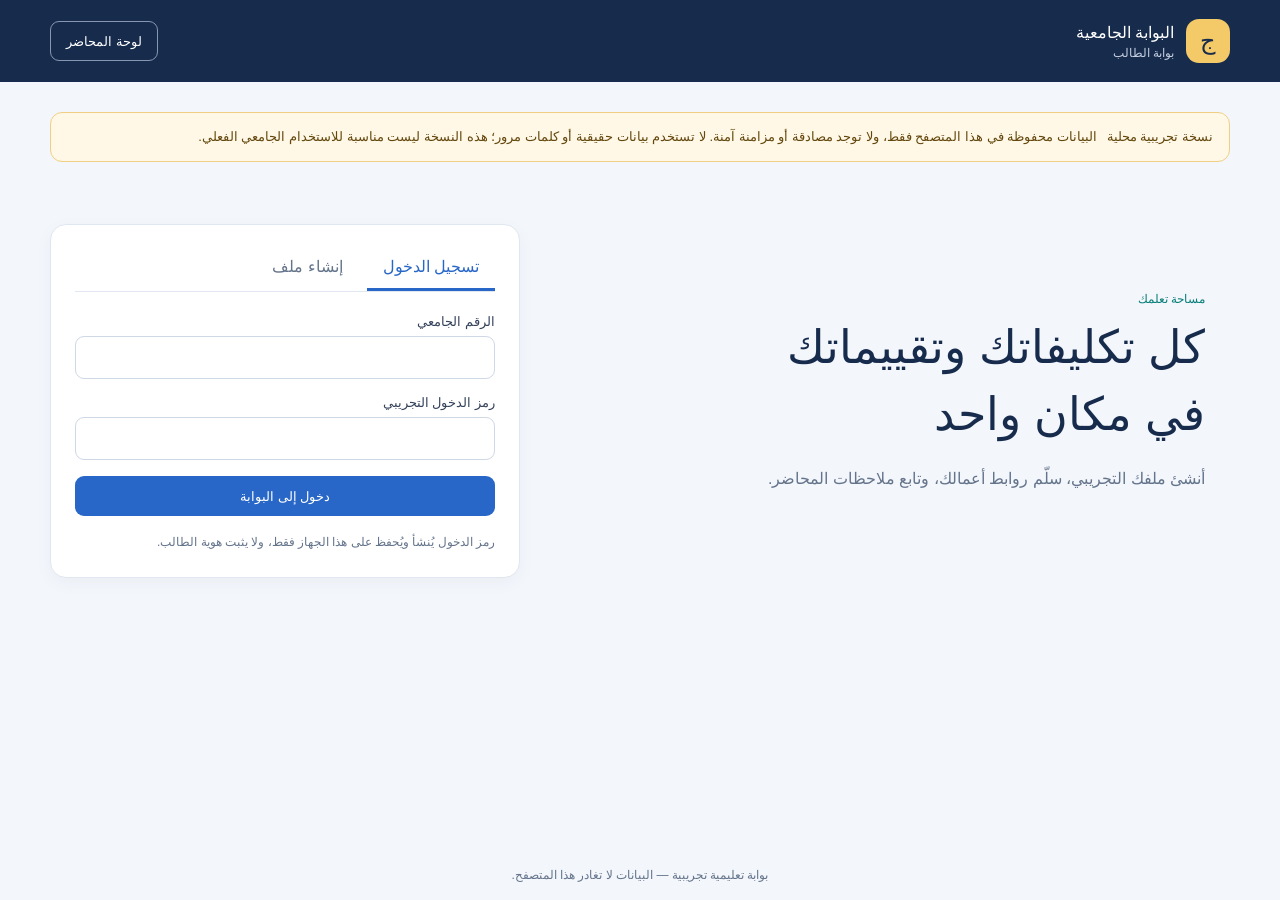
<file: index.html>
<!doctype html>
<html lang="ar" dir="rtl">
<head>
  <meta charset="utf-8">
  <meta name="viewport" content="width=device-width, initial-scale=1">
  <meta name="description" content="بوابة جامعية تجريبية لتسليم التكليفات ومتابعة التقييمات">
  <title>بوابة الطالب | البوابة الجامعية</title>
  <link rel="stylesheet" href="portal.css">
  <script src="portal.js" defer></script>
</head>
<body data-page="student">
  <header class="site-header">
    <a class="brand" href="index.html" aria-label="الصفحة الرئيسية">
      <span class="brand-mark" aria-hidden="true">ج</span>
      <span><strong>البوابة الجامعية</strong><small>بوابة الطالب</small></span>
    </a>
    <nav class="header-actions" aria-label="التنقل الرئيسي">
      <a class="button button-outline" href="admin.html">لوحة المحاضر</a>
      <button class="button button-quiet" id="logoutButton" type="button" hidden>تسجيل الخروج</button>
    </nav>
  </header>

  <main class="page-shell">
    <aside class="demo-notice" role="note">
      <strong>نسخة تجريبية محلية</strong>
      <span>البيانات محفوظة في هذا المتصفح فقط، ولا توجد مصادقة أو مزامنة آمنة. لا تستخدم بيانات حقيقية أو كلمات مرور؛ هذه النسخة ليست مناسبة للاستخدام الجامعي الفعلي.</span>
    </aside>
    <div id="notice" class="notice" role="status" aria-live="polite" hidden></div>

    <section id="authView" class="auth-layout">
      <div class="welcome-panel">
        <p class="eyebrow">مساحة تعلمك</p>
        <h1>كل تكليفاتك وتقييماتك في مكان واحد</h1>
        <p>أنشئ ملفك التجريبي، سلّم روابط أعمالك، وتابع ملاحظات المحاضر.</p>
      </div>
      <div class="card auth-card">
        <div class="tabs" role="tablist" aria-label="حساب الطالب">
          <button id="loginTab" class="tab is-active" type="button" role="tab" aria-selected="true" aria-controls="loginPanel">تسجيل الدخول</button>
          <button id="registerTab" class="tab" type="button" role="tab" aria-selected="false" aria-controls="registerPanel">إنشاء ملف</button>
        </div>
        <form id="loginPanel" class="form-stack" role="tabpanel" aria-labelledby="loginTab">
          <label>الرقم الجامعي
            <input id="loginId" name="studentId" autocomplete="username" required>
          </label>
          <label>رمز الدخول التجريبي
            <input id="loginCode" name="code" inputmode="numeric" autocomplete="one-time-code" required>
          </label>
          <button class="button button-primary" type="submit">دخول إلى البوابة</button>
          <p class="helper-text">رمز الدخول يُنشأ ويُحفظ على هذا الجهاز فقط، ولا يثبت هوية الطالب.</p>
        </form>
        <form id="registerPanel" class="form-stack" role="tabpanel" aria-labelledby="registerTab" hidden>
          <label>الاسم الكامل
            <input id="registerName" name="name" autocomplete="name" maxlength="100" required>
          </label>
          <label>الرقم الجامعي
            <input id="registerId" name="studentId" maxlength="40" required>
          </label>
          <label>الكلية / الفرقة
            <input id="registerDepartment" name="department" maxlength="100" required>
          </label>
          <button class="button button-primary" type="submit">إنشاء ملف تجريبي</button>
          <p class="helper-text">سيظهر الرمز مرة واحدة بعد إنشاء الملف. احتفظ به للاستخدام في هذا المتصفح.</p>
        </form>
        <div id="createdCode" class="created-code" role="status" hidden></div>
      </div>
    </section>

    <section id="studentView" hidden>
      <div class="page-heading">
        <div><p class="eyebrow">مساحة الطالب</p><h1 id="studentGreeting">أهلاً بك</h1></div>
        <span class="demo-badge">حساب تجريبي</span>
      </div>
      <div class="stat-grid">
        <article class="card stat-card"><span>إجمالي تسليماتي</span><strong id="submittedCount">0</strong></article>
        <article class="card stat-card"><span>تسليمات تم تقييمها</span><strong id="gradedCount">0</strong></article>
        <article class="card stat-card"><span>التكليفات المتاحة</span><strong id="assignmentCount">0</strong></article>
      </div>
      <div class="content-grid">
        <section class="card">
          <div class="section-heading"><div><p class="eyebrow">ابدأ الآن</p><h2>تسليم تكليف</h2></div></div>
          <form id="submissionForm" class="form-stack">
            <label>التكليف
              <select id="assignmentSelect" required></select>
            </label>
            <label>عنوان التسليم
              <input id="submissionTitle" maxlength="120" required>
            </label>
            <label>رابط الملف أو المشروع (HTTPS)
              <input id="submissionUrl" type="url" inputmode="url" placeholder="https://…" required>
            </label>
            <label>ملاحظة للمحاضر <span class="optional">(اختياري)</span>
              <textarea id="submissionNotes" rows="3" maxlength="1000"></textarea>
            </label>
            <button id="submitButton" class="button button-primary" type="submit">حفظ التسليم</button>
          </form>
        </section>
        <section class="card profile-card">
          <p class="eyebrow">ملفي التجريبي</p>
          <h2 id="profileName"></h2>
          <dl class="profile-details"><div><dt>الرقم الجامعي</dt><dd id="profileId"></dd></div><div><dt>الكلية / الفرقة</dt><dd id="profileDepartment"></dd></div></dl>
        </section>
      </div>
      <section class="card table-card">
        <div class="section-heading"><div><p class="eyebrow">المتابعة</p><h2>سجل التسليمات والتقييمات</h2></div></div>
        <div class="table-wrap">
          <table>
            <thead><tr><th>التكليف</th><th>تاريخ التسليم</th><th>الرابط</th><th>الحالة</th><th>الدرجة</th><th>ملاحظات المحاضر</th></tr></thead>
            <tbody id="studentHistory"></tbody>
          </table>
        </div>
      </section>
    </section>
  </main>
  <footer class="site-footer">بوابة تعليمية تجريبية — البيانات لا تغادر هذا المتصفح.</footer>
</body>
</html>
</file>
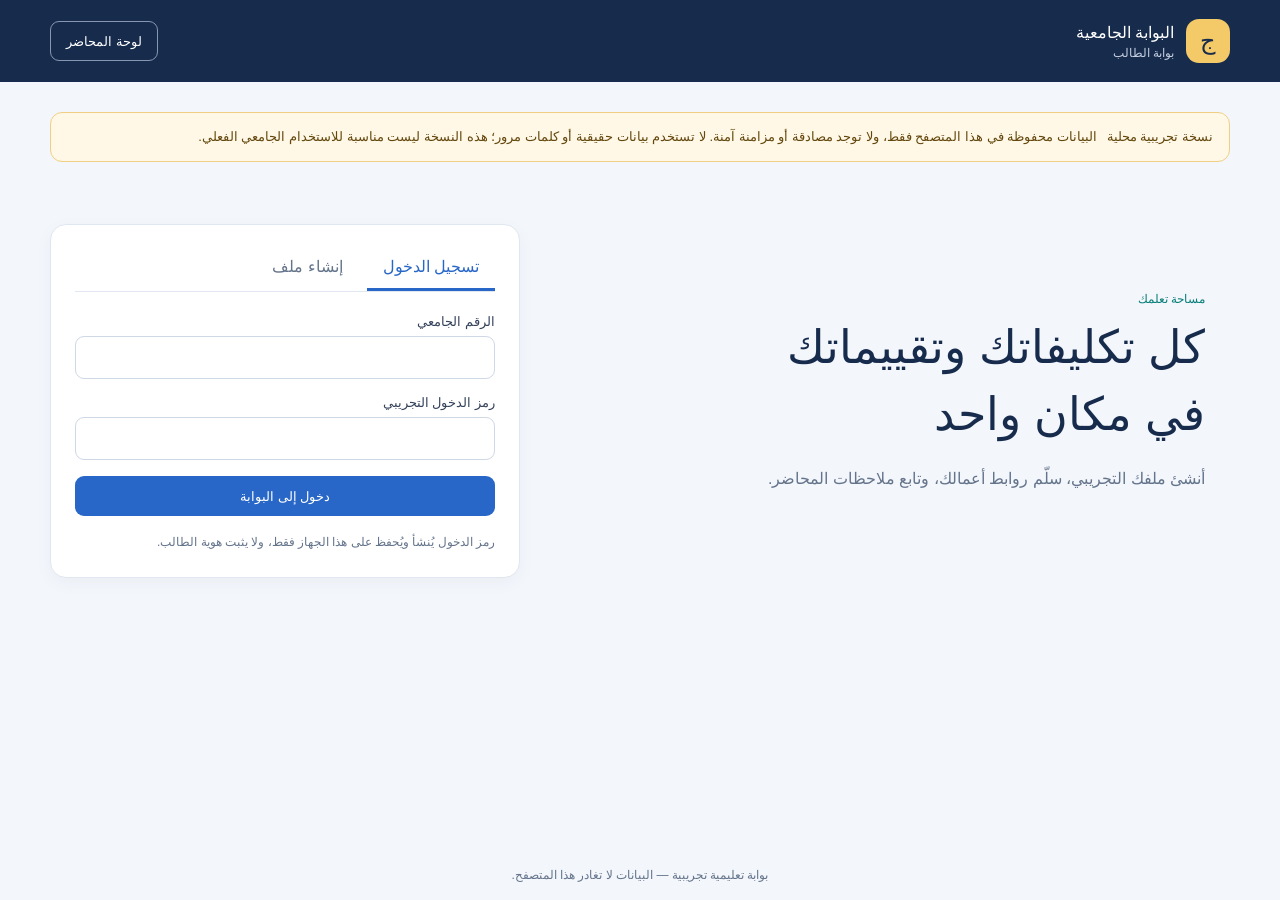
<file: ACADIMIC/index.html>
<!doctype html>
<html lang="ar" dir="rtl">
<head>
  <meta charset="utf-8">
  <meta http-equiv="refresh" content="0; url=../index.html">
  <meta name="viewport" content="width=device-width, initial-scale=1">
  <title>بوابة الطالب | البوابة الجامعية</title>
</head>
<body>
  <p>جارٍ فتح <a href="../index.html">بوابة الطالب</a>…</p>
</body>
</html>
</file>
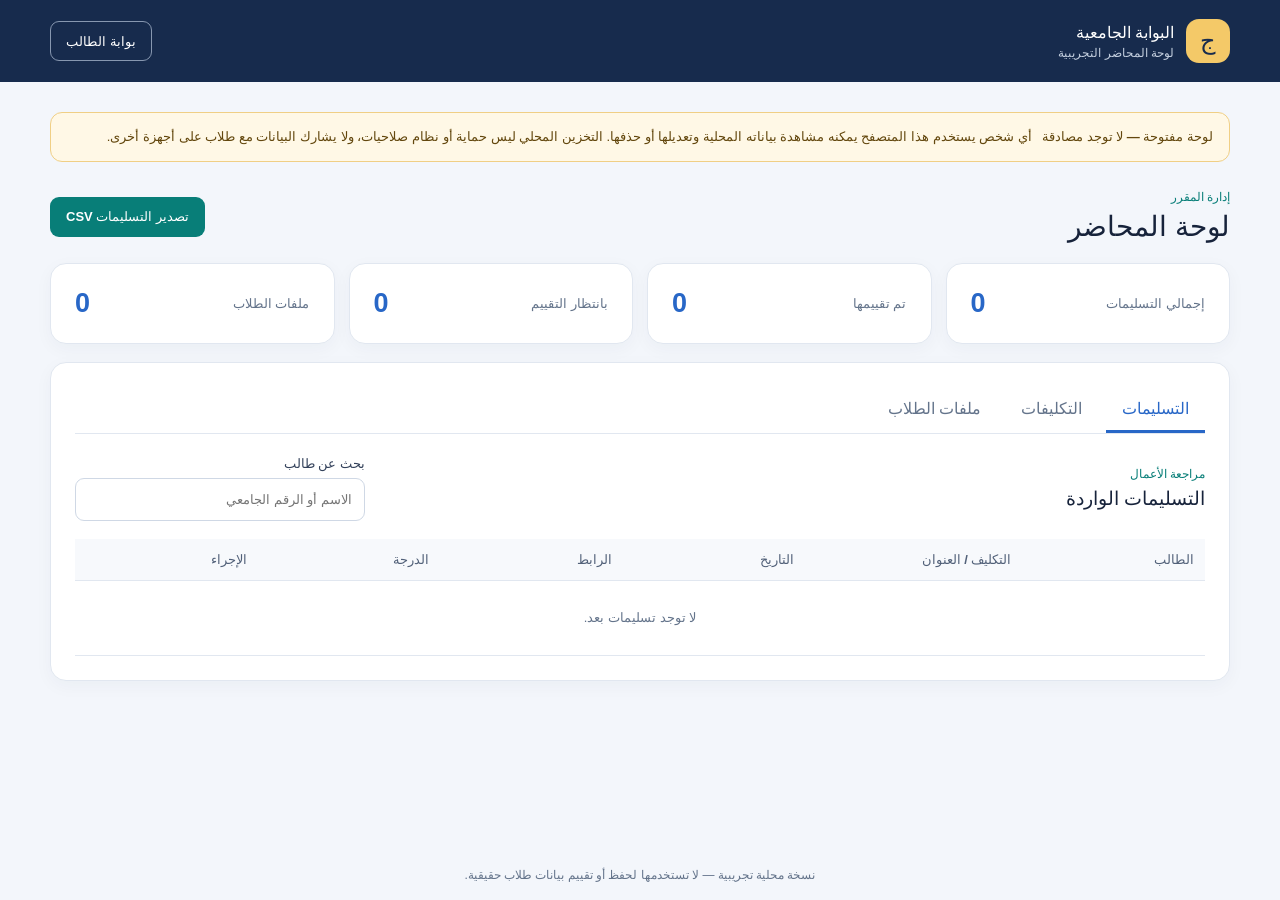
<file: admin.html>
<!doctype html>
<html lang="ar" dir="rtl">
<head>
  <meta charset="utf-8">
  <meta name="viewport" content="width=device-width, initial-scale=1">
  <meta name="description" content="لوحة محاضر تجريبية لإدارة التكليفات والتسليمات">
  <title>لوحة المحاضر | البوابة الجامعية</title>
  <link rel="stylesheet" href="portal.css">
  <script src="portal.js" defer></script>
</head>
<body data-page="admin">
  <header class="site-header">
    <a class="brand" href="admin.html" aria-label="لوحة المحاضر">
      <span class="brand-mark" aria-hidden="true">ج</span>
      <span><strong>البوابة الجامعية</strong><small>لوحة المحاضر التجريبية</small></span>
    </a>
    <nav class="header-actions" aria-label="التنقل الرئيسي"><a class="button button-outline" href="index.html">بوابة الطالب</a></nav>
  </header>
  <main class="page-shell">
    <aside class="demo-notice" role="note">
      <strong>لوحة مفتوحة — لا توجد مصادقة</strong>
      <span>أي شخص يستخدم هذا المتصفح يمكنه مشاهدة بياناته المحلية وتعديلها أو حذفها. التخزين المحلي ليس حماية أو نظام صلاحيات، ولا يشارك البيانات مع طلاب على أجهزة أخرى.</span>
    </aside>
    <div id="notice" class="notice" role="status" aria-live="polite" hidden></div>
    <div class="page-heading"><div><p class="eyebrow">إدارة المقرر</p><h1>لوحة المحاضر</h1></div><button id="exportButton" class="button button-secondary" type="button">تصدير التسليمات CSV</button></div>
    <div class="stat-grid">
      <article class="card stat-card"><span>إجمالي التسليمات</span><strong id="totalSubmissions">0</strong></article>
      <article class="card stat-card"><span>تم تقييمها</span><strong id="gradedSubmissions">0</strong></article>
      <article class="card stat-card"><span>بانتظار التقييم</span><strong id="pendingSubmissions">0</strong></article>
      <article class="card stat-card"><span>ملفات الطلاب</span><strong id="profileCount">0</strong></article>
    </div>
    <section class="card">
      <div class="tabs admin-tabs" role="tablist" aria-label="أقسام لوحة المحاضر">
        <button id="submissionsTab" class="tab is-active" type="button" role="tab" aria-selected="true" aria-controls="submissionsPanel">التسليمات</button>
        <button id="assignmentsTab" class="tab" type="button" role="tab" aria-selected="false" aria-controls="assignmentsPanel">التكليفات</button>
        <button id="profilesTab" class="tab" type="button" role="tab" aria-selected="false" aria-controls="profilesPanel">ملفات الطلاب</button>
      </div>
      <section id="submissionsPanel" role="tabpanel" aria-labelledby="submissionsTab">
        <div class="section-heading"><div><p class="eyebrow">مراجعة الأعمال</p><h2>التسليمات الواردة</h2></div><label class="search-label">بحث عن طالب<input id="submissionSearch" type="search" placeholder="الاسم أو الرقم الجامعي"></label></div>
        <div class="table-wrap">
          <table><thead><tr><th>الطالب</th><th>التكليف / العنوان</th><th>التاريخ</th><th>الرابط</th><th>الدرجة</th><th>الإجراء</th></tr></thead><tbody id="adminSubmissions"></tbody></table>
        </div>
      </section>
      <section id="assignmentsPanel" role="tabpanel" aria-labelledby="assignmentsTab" hidden>
        <div class="content-grid panel-grid">
          <div>
            <div class="section-heading"><div><p class="eyebrow">إعداد المقرر</p><h2>إضافة تكليف</h2></div></div>
            <form id="assignmentForm" class="form-stack">
              <label>عنوان التكليف<input id="assignmentTitle" maxlength="120" required></label>
              <div class="form-row">
                <label>الدرجة القصوى<input id="assignmentMaxGrade" type="number" min="0.5" max="1000" step="0.5" value="10" required></label>
                <label>الموعد النهائي<input id="assignmentDueDate" type="date"></label>
              </div>
              <button class="button button-primary" type="submit">إضافة التكليف</button>
            </form>
          </div>
          <div><div class="section-heading"><div><p class="eyebrow">قائمة المقرر</p><h2>التكليفات المنشورة</h2></div></div><div id="assignmentList" class="item-list"></div></div>
        </div>
      </section>
      <section id="profilesPanel" role="tabpanel" aria-labelledby="profilesTab" hidden>
        <div class="section-heading"><div><p class="eyebrow">إدارة الحسابات التجريبية</p><h2>ملفات الطلاب</h2></div></div>
        <div class="table-wrap"><table><thead><tr><th>الاسم</th><th>الرقم الجامعي</th><th>الكلية / الفرقة</th><th>تسليمات</th><th>الإجراء</th></tr></thead><tbody id="adminProfiles"></tbody></table></div>
      </section>
    </section>
  </main>
  <dialog id="reviewDialog" class="review-dialog" aria-labelledby="reviewTitle">
    <form id="reviewForm" class="form-stack">
      <div class="section-heading"><div><p class="eyebrow">تقييم التسليم</p><h2 id="reviewTitle">مراجعة عمل الطالب</h2></div><button id="closeReview" class="button button-quiet" type="button" aria-label="إغلاق">إغلاق</button></div>
      <p id="reviewDetails" class="helper-text"></p>
      <a id="reviewLink" class="safe-link" target="_blank" rel="noopener noreferrer">فتح رابط التسليم</a>
      <input id="reviewSubmissionId" type="hidden">
      <label>الدرجة<input id="reviewGrade" type="number" min="0" step="0.5" required></label>
      <label>ملاحظات المحاضر<textarea id="reviewFeedback" rows="4" maxlength="2000"></textarea></label>
      <button class="button button-primary" type="submit">حفظ التقييم</button>
    </form>
  </dialog>
  <footer class="site-footer">نسخة محلية تجريبية — لا تستخدمها لحفظ أو تقييم بيانات طلاب حقيقية.</footer>
</body>
</html>
</file>
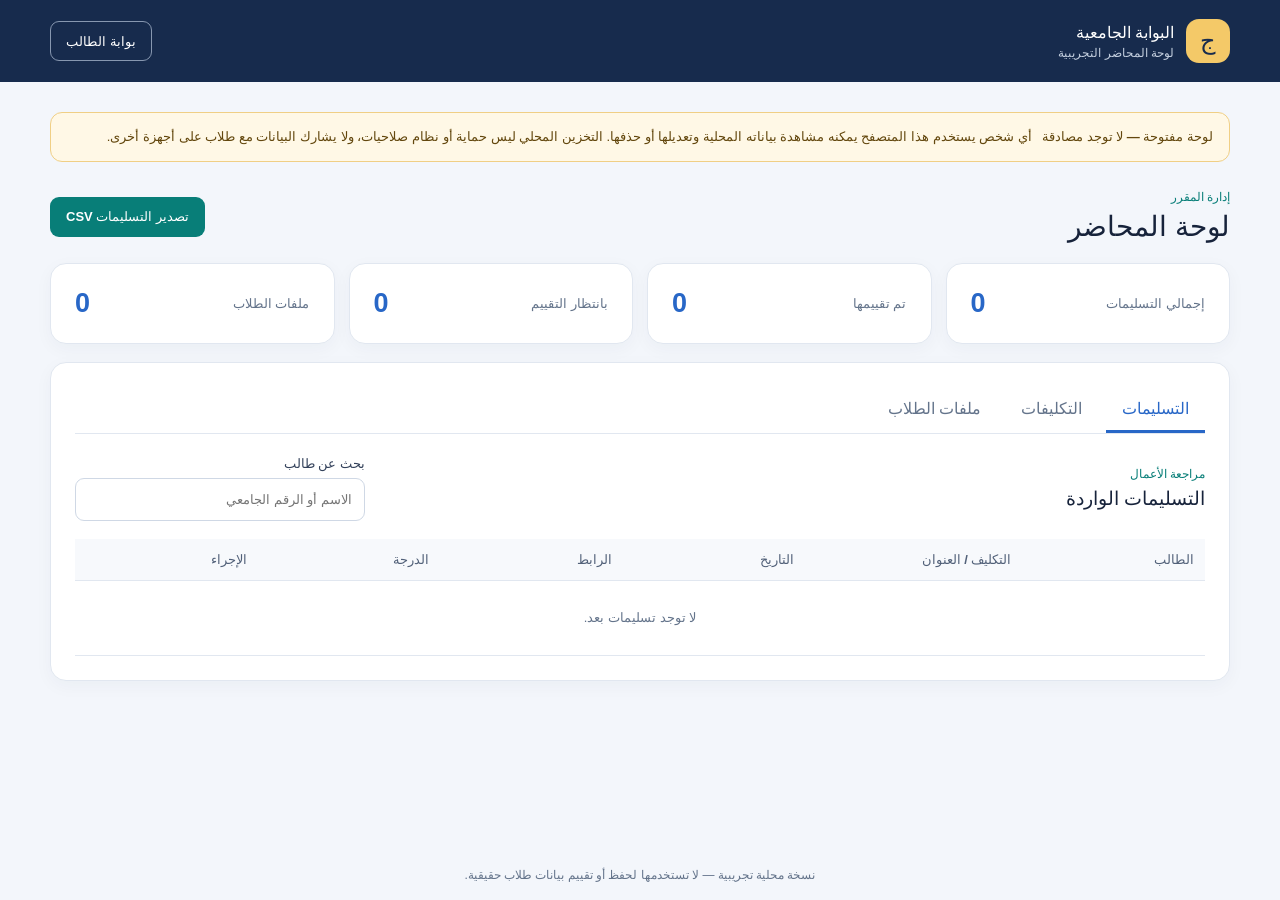
<file: ACADIMIC/admin.html>
<!doctype html>
<html lang="ar" dir="rtl">
<head>
  <meta charset="utf-8">
  <meta http-equiv="refresh" content="0; url=../admin.html">
  <meta name="viewport" content="width=device-width, initial-scale=1">
  <title>لوحة المحاضر | البوابة الجامعية</title>
</head>
<body>
  <p>جارٍ فتح <a href="../admin.html">لوحة المحاضر التجريبية</a>…</p>
</body>
</html>
</file>
<file: portal.css>
:root {
  color-scheme: light;
  font-family: Tahoma, "Segoe UI", sans-serif;
  color: #17233b;
  background: #f3f6fb;
  font-synthesis: none;
  --navy: #172b4d;
  --blue: #2867c7;
  --teal: #087e78;
  --muted: #64748b;
  --line: #e1e7f0;
  --card: #fff;
  --radius: 16px;
}

* { box-sizing: border-box; }
body { min-width: 320px; min-height: 100vh; margin: 0; display: flex; flex-direction: column; }
a { color: var(--blue); }
button, input, select, textarea { font: inherit; }
button, a { -webkit-tap-highlight-color: transparent; }
[hidden] { display: none !important; }

.site-header { min-height: 82px; padding: 14px max(24px, calc((100% - 1180px) / 2)); display: flex; align-items: center; justify-content: space-between; gap: 20px; color: #fff; background: var(--navy); }
.brand, .header-actions { display: flex; align-items: center; gap: 12px; }
.brand { color: #fff; text-decoration: none; }
.brand-mark { width: 44px; height: 44px; display: grid; place-items: center; border-radius: 13px; color: var(--navy); background: #f4c968; font-size: 24px; font-weight: 800; }
.brand strong, .brand small { display: block; }
.brand small { margin-top: 4px; color: #c4cfdf; font-size: 12px; }
.page-shell { width: min(1180px, calc(100% - 40px)); margin: 30px auto; flex: 1; }
.demo-notice { display: flex; gap: 10px; align-items: baseline; margin-bottom: 24px; padding: 13px 16px; border: 1px solid #f0cf85; border-radius: 12px; color: #63470d; background: #fff8e6; font-size: 13px; line-height: 1.7; }
.demo-notice strong { flex: 0 0 auto; }
.notice { margin-bottom: 18px; padding: 12px 16px; border-radius: 10px; background: #e7f4f1; color: #075d53; }
.notice.is-error { background: #fff0ef; color: #9e2922; }
.card { min-width: 0; padding: 24px; border: 1px solid var(--line); border-radius: var(--radius); background: var(--card); box-shadow: 0 5px 18px #1c31500a; }
.auth-layout { min-height: 430px; display: grid; grid-template-columns: 1fr minmax(320px, 470px); align-items: center; gap: 42px; }
.welcome-panel { max-width: 540px; padding: 25px; }
.welcome-panel h1 { max-width: 520px; margin: 8px 0 16px; color: var(--navy); font-size: clamp(30px, 4vw, 46px); line-height: 1.45; }
.welcome-panel > p:last-child { color: var(--muted); line-height: 1.9; }
.eyebrow { margin: 0 0 6px; color: var(--teal); font-size: 12px; font-weight: 700; }
h1, h2, p { margin-top: 0; }
h1 { margin-bottom: 0; font-size: 28px; }
h2 { margin: 0; font-size: 19px; }
.tabs { display: flex; gap: 8px; margin: -4px 0 22px; border-bottom: 1px solid var(--line); }
.tab { padding: 12px 16px; border: 0; border-bottom: 3px solid transparent; color: var(--muted); background: transparent; cursor: pointer; font-weight: 700; }
.tab.is-active { border-bottom-color: var(--blue); color: var(--blue); }
.form-stack { display: grid; gap: 16px; }
.form-stack label, .search-label { display: grid; gap: 7px; color: #34425b; font-size: 13px; font-weight: 700; }
input, select, textarea { width: 100%; min-height: 43px; padding: 10px 12px; border: 1px solid #cfd8e5; border-radius: 9px; color: #17233b; background: #fff; outline: none; }
textarea { resize: vertical; }
input:focus, select:focus, textarea:focus { border-color: var(--blue); box-shadow: 0 0 0 3px #2867c71c; }
.button { min-height: 40px; display: inline-flex; align-items: center; justify-content: center; padding: 9px 15px; border: 1px solid transparent; border-radius: 9px; text-decoration: none; cursor: pointer; font-weight: 700; font-size: 13px; }
.button-primary { color: #fff; background: var(--blue); }
.button-primary:hover { background: #1d56ab; }
.button-secondary { color: #fff; background: var(--teal); }
.button-outline { border-color: #8797b0; color: #fff; background: transparent; }
.button-quiet { color: #e9eef6; background: #ffffff19; }
.button-danger { min-height: 34px; padding: 6px 10px; color: #9e2922; background: #fff0ef; }
.helper-text, .optional { color: var(--muted); font-size: 12px; line-height: 1.7; }
.helper-text { margin: 0; }
.created-code { margin-top: 18px; padding: 14px; border-radius: 10px; background: #fff8e6; color: #63470d; line-height: 1.8; }
.created-code strong { display: block; direction: ltr; font-size: 22px; letter-spacing: 3px; }
.page-heading, .section-heading { display: flex; align-items: center; justify-content: space-between; gap: 16px; }
.page-heading { margin: 28px 0 20px; }
.page-heading h1 { margin: 0; }
.demo-badge { padding: 7px 11px; border-radius: 99px; color: #715312; background: #fff1c8; font-size: 12px; font-weight: 700; }
.stat-grid { display: grid; grid-template-columns: repeat(auto-fit, minmax(190px, 1fr)); gap: 14px; margin: 18px 0; }
.stat-card { display: flex; align-items: center; justify-content: space-between; gap: 12px; }
.stat-card span { color: var(--muted); font-size: 13px; }
.stat-card strong { color: var(--blue); font-size: 27px; }
.content-grid { display: grid; grid-template-columns: 1.35fr .85fr; gap: 18px; margin: 18px 0; }
.profile-card { align-self: start; }
.profile-card h2 { margin-bottom: 20px; }
.profile-details { display: grid; gap: 14px; margin: 0; }
.profile-details div { display: flex; justify-content: space-between; gap: 12px; padding-bottom: 12px; border-bottom: 1px solid var(--line); }
.profile-details dt { color: var(--muted); font-size: 13px; }
.profile-details dd { margin: 0; text-align: left; font-weight: 700; }
.table-card { margin-top: 18px; }
.section-heading { margin-bottom: 18px; }
.table-wrap { width: 100%; overflow-x: auto; }
table { width: 100%; border-collapse: collapse; text-align: right; font-size: 13px; }
th, td { min-width: 94px; padding: 13px 11px; border-bottom: 1px solid var(--line); vertical-align: top; }
th { color: #526179; background: #f7f9fc; font-weight: 700; white-space: nowrap; }
td { line-height: 1.7; }
td .subtle { display: block; color: var(--muted); font-size: 11px; }
.empty-row { padding: 26px; color: var(--muted); text-align: center; }
.status-pill { display: inline-block; padding: 4px 9px; border-radius: 99px; background: #fff1d2; color: #80540b; font-size: 11px; white-space: nowrap; }
.status-pill.is-graded { background: #e4f4eb; color: #14633d; }
.admin-tabs { margin: 0 0 22px; }
.search-label { width: min(290px, 50%); }
.panel-grid { margin: 0; grid-template-columns: 1fr 1fr; }
.form-row { display: grid; grid-template-columns: 1fr 1fr; gap: 12px; }
.item-list { display: grid; gap: 10px; }
.item-card { display: flex; align-items: center; justify-content: space-between; gap: 12px; padding: 13px; border: 1px solid var(--line); border-radius: 10px; }
.item-card strong, .item-card small { display: block; }
.item-card small { margin-top: 5px; color: var(--muted); line-height: 1.6; }
.review-dialog { width: min(520px, calc(100% - 28px)); max-height: min(90vh, 760px); padding: 24px; border: 0; border-radius: 16px; color: inherit; box-shadow: 0 18px 70px #0e1e3766; }
.review-dialog::backdrop { background: #101c30a8; }
.review-dialog .section-heading { align-items: flex-start; }
.safe-link { overflow-wrap: anywhere; }
.site-footer { padding: 18px 20px; color: var(--muted); text-align: center; font-size: 12px; }

@media (max-width: 760px) {
  .site-header { min-height: 72px; padding: 12px 18px; }
  .page-shell { width: min(100% - 28px, 600px); margin: 20px auto; }
  .auth-layout { grid-template-columns: 1fr; gap: 10px; }
  .welcome-panel { padding: 14px 5px; }
  .welcome-panel h1 { font-size: 30px; }
  .stat-grid { grid-template-columns: 1fr; gap: 9px; }
  .stat-card { padding: 16px 19px; }
  .content-grid, .panel-grid { grid-template-columns: 1fr; }
  .card { padding: 19px; }
  .demo-notice { align-items: flex-start; flex-direction: column; gap: 2px; }
  .page-heading { align-items: flex-start; }
  .page-heading h1 { font-size: 24px; }
}

@media (max-width: 460px) {
  .brand-mark { width: 38px; height: 38px; }
  .brand strong { font-size: 14px; }
  .brand small { font-size: 10px; }
  .header-actions { gap: 6px; }
  .header-actions .button { padding: 8px 10px; font-size: 11px; }
  .form-row { grid-template-columns: 1fr; }
  .section-heading { align-items: flex-start; flex-direction: column; }
  .search-label { width: 100%; }
}
</file>
